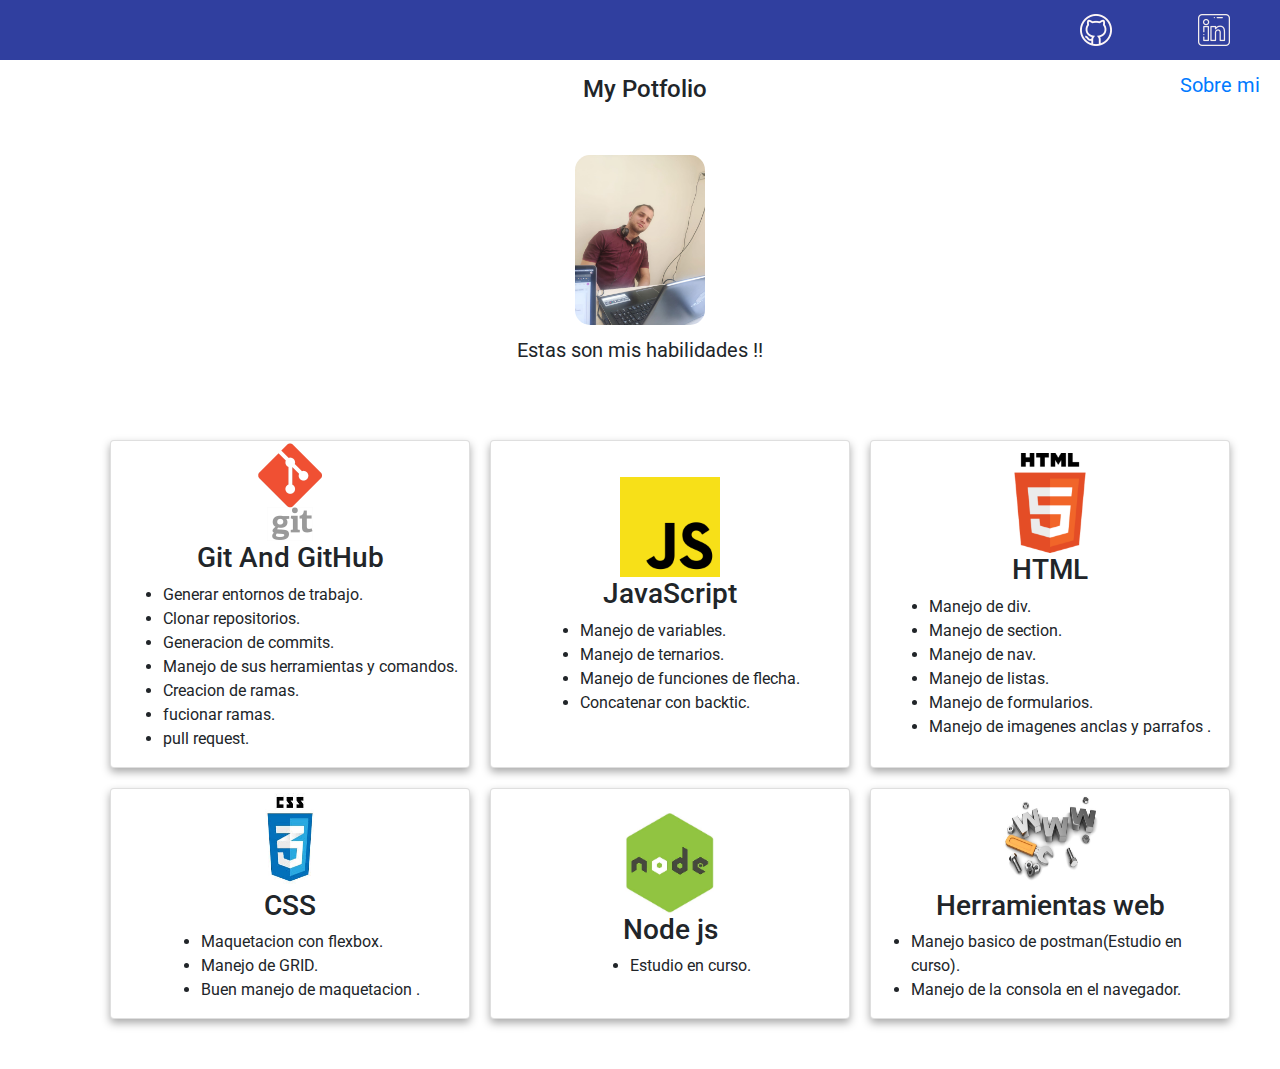
<file: portafolio.html>
<!DOCTYPE html>
<html lang="en">

<head>
    <meta charset="UTF-8">
    <meta name="viewport" content="width=device-width, initial-scale=1.0">
    <title>Mi Portafolio</title>
    <link rel="stylesheet" href="portafolio.css">
    <link rel="stylesheet" href="https://stackpath.bootstrapcdn.com/bootstrap/4.5.2/css/bootstrap.min.css"
        integrity="sha384-JcKb8q3iqJ61gNV9KGb8thSsNjpSL0n8PARn9HuZOnIxN0hoP+VmmDGMN5t9UJ0Z" crossorigin="anonymous">
</head>

<body>
    <header>
        <section class="headericonos">
            <div class="iconos">
                <a href="https://github.com/omarv94"><span><img src="./assets/github.png" alt=""></span></a>
                <a href="https://www.linkedin.com/in//alejandro-valencia-080937190/"><span><img
                            src="./assets/linkedin.png" alt=""></span></a>
            </div>
        </section>
        <nav class="navigation">
            <section class="nav-titulo"></section>
            <section class="nav-titulo">
                <h4>My Potfolio</h4>
            </section>
            <section class="nav-navigation">
                <a href="./index.html">Sobre mi</a>
            </section>
        </nav>
    </header>
    <main class="home-main">
        <section class="information">
            <img src="./assets/IMG-2020.jpg" alt="foto de perfil">
            <p class="home-main-text">Estas son mis habilidades !!</p>
        </section>
    </main>
    <div class="content-cards">
        <div class="card">
            <img src="./assets/git.png" alt="Logo">
            <div>
                <h3>Git And GitHub</h3>
                <ul>
                    <li>Generar entornos de trabajo.</li>
                    <li>Clonar repositorios.</li>
                    <li>Generacion de commits.</li>
                    <li>Manejo de sus herramientas y comandos.</li>
                    <li>Creacion de ramas.</li>
                    <li>fucionar ramas.</li>
                    <li>pull request.</li>

                </ul>
            </div>
        </div>
        <div class="card">
            <img src="./assets/JavaScript_logo.png" alt="Logo">
            <div class="content-information">
                <h3>JavaScript</h3>
                <ul>
                    <li>Manejo de variables.</li>
                    <li>Manejo de ternarios.</li>
                    <li>Manejo de funciones de flecha.</li>
                    <li>Concatenar con backtic.</li>
                </ul>
            </div>
        </div>
        <div class="card">
            <img src="./assets/html.png" alt="Logo">
            <div class="content-information">
                <h3>HTML</h3>
                <ul>
                    <li>Manejo de div.</li>
                    <li>Manejo de section.</li>
                    <li>Manejo de nav.</li>
                    <li>Manejo de listas.</li>
                    <li>Manejo de formularios.</li>
                    <li>Manejo de imagenes anclas y parrafos .</li>
                </ul>
            </div>
        </div>
        <div class="card">
            <img src="./assets/css-logo.jpg" alt="Logo">
            <div class="content-information">
                <h3>CSS</h3>
                <ul>
                    <li>Maquetacion con flexbox.</li>
                    <li>Manejo de GRID. </li>
                    <li>Buen manejo de maquetacion .</li>
                </ul>
            </div>
        </div>
        <div class="card">
            <img src="./assets/node-logo.jpg" alt="Logo">
            <div class="content-information">
                <h3>Node js</h3>
                <ul>
                    <li>Estudio en curso.</li>
                </ul>
            </div>
        </div>
        <div class="card">
            <img src="./assets/herramientas.jpg" alt="Logo">
            <div class="content-information">
                <h3>Herramientas web</h3>
                <ul>
                    <li>Manejo basico de postman(Estudio en curso).</li>
                    <li>Manejo de la consola en el navegador.</li>
                </ul>
            </div>
        </div>
    </div>
    <script src="https://code.jquery.com/jquery-3.5.1.slim.min.js"
        integrity="sha384-DfXdz2htPH0lsSSs5nCTpuj/zy4C+OGpamoFVy38MVBnE+IbbVYUew+OrCXaRkfj" crossorigin="anonymous">
    </script>
    <script src="https://cdn.jsdelivr.net/npm/popper.js@1.16.1/dist/umd/popper.min.js"
        integrity="sha384-9/reFTGAW83EW2RDu2S0VKaIzap3H66lZH81PoYlFhbGU+6BZp6G7niu735Sk7lN" crossorigin="anonymous">
    </script>
    <script src="https://stackpath.bootstrapcdn.com/bootstrap/4.5.2/js/bootstrap.min.js"
        integrity="sha384-B4gt1jrGC7Jh4AgTPSdUtOBvfO8shuf57BaghqFfPlYxofvL8/KUEfYiJOMMV+rV" crossorigin="anonymous">
    </script>
    </div>
</body>

</html>
</file>
<file: portafolio.css>
@import url('https://fonts.googleapis.com/css2?family=Roboto+Mono:wght@400;500;700&family=Roboto+Slab:wght@400;500;700&family=Roboto:wght@400;700&display=swap');

body {
    margin: 0;
    padding: 0;
    /* background: #11998e; */
    /* fallback for old browsers */
    /* background: -webkit-linear-gradient(to right, #38ef7d, #11998e); */
    /* Chrome 10-25, Safari 5.1-6 */
    /* background: linear-gradient(to right, #38ef7d, #11998e); */
    /* W3C, IE 10+/ Edge, Firefox 16+, Chrome 26+, Opera 12+, Safari 7+ */

}

a {
    text-decoration: none;
    display: inline;
    color: black;
}

header {
    width: 100%;
    height: 140px;
    display: grid;
    grid-template-rows: 1fr 1fr;
}

header .headericonos {
    width: 100%;
    height: 60px;
    display: grid;
    background-color: #303f9f;

}

header .headericonos .iconos {
    width: 150px;
    height: auto;
    display: flex;
    justify-items: flex-end;
    align-items: center;
    justify-content: space-between;
    justify-self: end;
    margin-right: 50px;
}

nav {
    display: flex;
    flex-wrap: wrap;
}

.home-main {
    display: grid;
    grid-template-columns: 3fr 3fr 3fr;
    height: 250px;
}

.information {
    display: grid;
    grid-column: 2;
    justify-items: center;
    margin-top: 15px;
}

.information img {
    width: 130px;
    height: 170px;
    border-radius: 15px;
}

.home-main-text {
    font-family: 'Roboto', sans-serif;
    font-size: 20px;
    text-align: center;
}

.content-cards {
    display: flex;
    flex-wrap: wrap;
    padding: 40px 40px 40px 100px;
}

.card {
    align-items: center;
    border-radius: 4px;
    box-shadow: 0 4px 8px 0 rgba(0, 0, 0, 0.342);
    display: flex;
    flex-direction: column;
    flex-grow: 3;
    height: auto;
    justify-content: center;
    margin: 10px;
    width: 25%;
}

.content-cards img {
    width: 100px;
    height: 100px;
}

.container {
    padding: 2px 16px;
}

.card h3 {
    text-align: center;
}

.card p {
    margin: 10px;
    text-align: center;
}

.card li {
    font-family: 'Roboto', sans-serif;
}

.navigation {
    margin: 10px;
    display: flex;
    justify-content: space-between;
}

.nav-titulo {
    margin: 5px;
    width: 25%;
    font-size: 36px;
    text-align: center;
}

.nav-navigation {
    padding-right: 10px;
    text-align: end;
    width: 25%;
    font-size: 20px;

}
</file>
